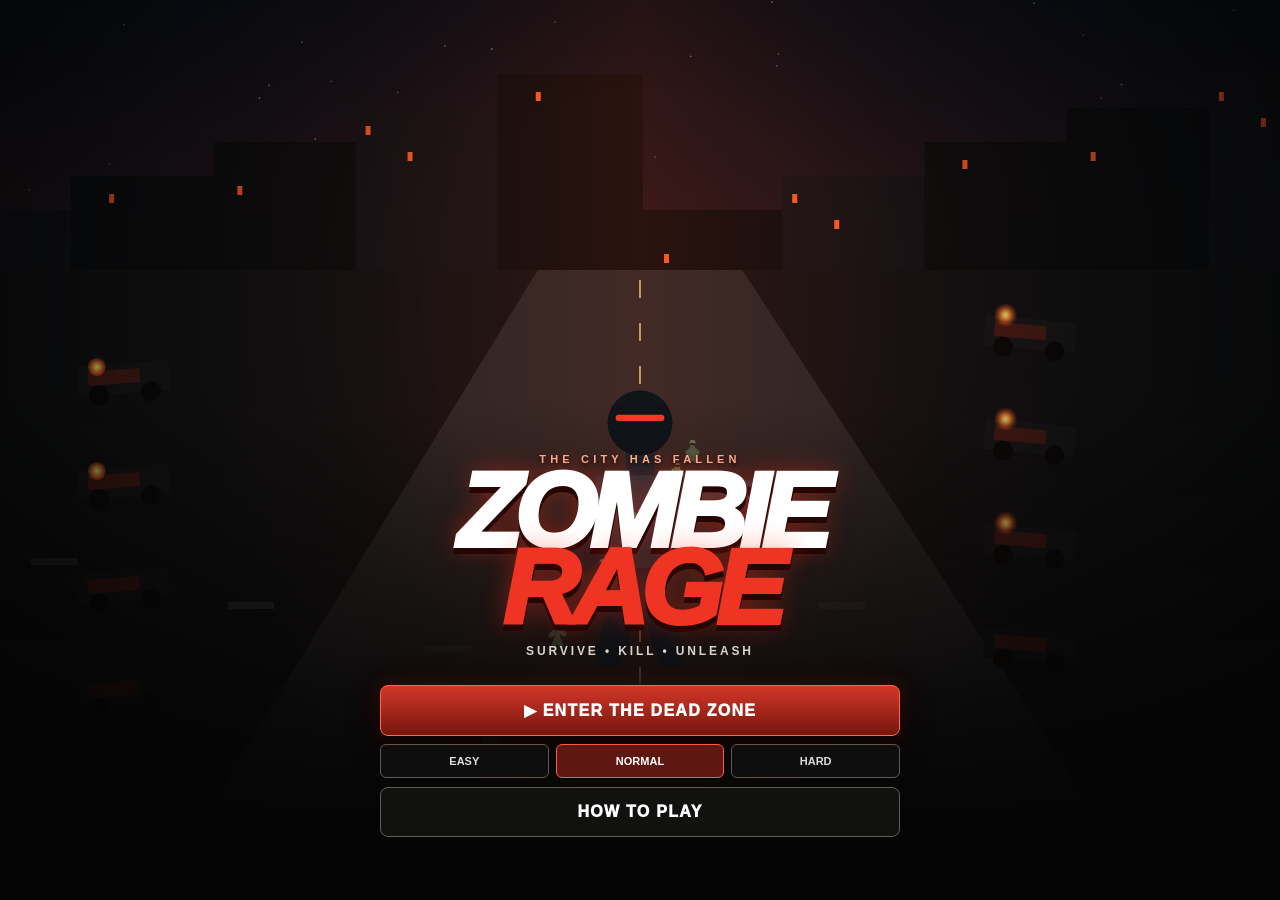
<file: rebuild/index.html>
<!doctype html><html><head><meta charset="utf-8"><meta name="viewport" content="width=device-width,initial-scale=1,user-scalable=no"><meta name="theme-color" content="#080909"><title>Zombie Rage — Last Stand</title><link rel="stylesheet" href="style.css"></head><body><canvas id="game"></canvas><section id="menu" class="screen"><div class="menuContent"><div class="eyebrow">THE CITY HAS FALLEN</div><h1 class="logo">ZOMBIE<br><span>RAGE</span></h1><div class="tag">SURVIVE • KILL • UNLEASH</div><button id="play" class="primary">▶ ENTER THE DEAD ZONE</button><div class="diffRow"><button data-d="easy">EASY</button><button class="active" data-d="normal">NORMAL</button><button data-d="hard">HARD</button></div><button class="secondary" onclick="alert('Move with the left stick. FIRE targets the nearest infected. Fill RAGE by killing enemies, then unleash it. Boss every 5 waves.')">HOW TO PLAY</button></div></section><div id="ui" class="hidden"><div class="hud"><div class="hudBlock">HP <span id="hp">100</span> &nbsp;•&nbsp; WAVE <span id="wave">1</span></div><div class="hudBlock">KILLS <span id="kills">0</span> &nbsp;•&nbsp; SCORE <span id="score">0</span></div></div><div id="bossbar" class="bossbar hidden"><i></i></div><div id="banner"></div><div id="stick"><div id="knob"></div></div><button id="rageBtn">RAGE<br><span id="ragePct">0</span>%</button><button id="fire">✹</button><div class="meterWrap"><div class="meter"><i id="hpFill"></i></div><div class="meter rage"><i id="rageFill"></i></div></div></div><section id="over" class="screen gameover hidden"><div><div class="eyebrow">THE HORDE WON THIS ROUND</div><h2>YOU DIED</h2><p id="final"></p><button id="again" class="primary">↻ FIGHT AGAIN</button></div></section><script src="game.js"></script></body></html>
</file>
<file: rebuild/style.css>
*{box-sizing:border-box}html,body{margin:0;width:100%;height:100%;overflow:hidden;background:#050607;color:#fff;font-family:Arial,sans-serif}button{font:inherit}#game{width:100%;height:100%;display:block;touch-action:none}.screen{position:fixed;inset:0;z-index:20}.hidden{display:none!important}#menu{display:flex;align-items:flex-end;justify-content:center;text-align:center;padding:0 22px 7vh;background:radial-gradient(circle at 50% 34%,transparent 0 25%,#05050566 58%,#020202ee 100%)}#menu:before{content:'';position:absolute;inset:0;background:linear-gradient(180deg,transparent 45%,#050505 92%);pointer-events:none}.menuContent{position:relative;z-index:2;width:min(92vw,520px)}.eyebrow{font-weight:900;letter-spacing:.38em;font-size:11px;color:#ffb08e;margin-bottom:8px;text-shadow:0 2px 5px #000}.logo{margin:0;font-size:clamp(58px,18vw,106px);line-height:.72;letter-spacing:-.07em;font-style:italic;font-weight:1000;text-shadow:0 6px 0 #270503,0 0 26px #ff321a66}.logo span{color:#ef3423}.tag{font-weight:900;letter-spacing:.24em;font-size:12px;color:#d9d4cc;margin:18px 0}.primary,.secondary{width:100%;border-radius:8px;padding:15px;margin-top:9px;font-weight:1000;letter-spacing:.08em;color:white}.primary{border:1px solid #ff674e;background:linear-gradient(#d33828,#75150e);box-shadow:0 8px 30px #000,0 0 20px #ff3a2044}.secondary{border:1px solid #665b54;background:#151413cc}.diffRow{display:flex;gap:7px;margin-top:8px}.diffRow button{flex:1;padding:10px 3px;border:1px solid #61574f;background:#111c;color:#ddd;border-radius:6px;font-size:11px;font-weight:900}.diffRow button.active{border-color:#ff5a3d;color:#fff;background:#5f1711}.hud{position:fixed;z-index:8;top:0;left:0;right:0;padding:10px 12px;display:flex;justify-content:space-between;pointer-events:none;text-shadow:0 2px 5px #000}.hudBlock{background:#050505a8;border:1px solid #ffffff24;border-radius:8px;padding:7px 9px;font-weight:900;font-size:12px}.meterWrap{position:fixed;z-index:8;left:14px;right:14px;bottom:13px;display:flex;gap:10px;pointer-events:none}.meter{height:13px;background:#111c;border:1px solid #ffffff2d;border-radius:8px;overflow:hidden;flex:1}.meter>i{display:block;height:100%;width:100%;background:linear-gradient(90deg,#b51c16,#ff4d36)}.meter.rage>i{width:0;background:linear-gradient(90deg,#ff8a16,#ffd03a)}#stick{position:fixed;z-index:10;left:22px;bottom:42px;width:100px;height:100px;border:2px solid #ffffff3b;background:#0003;border-radius:50%;touch-action:none}#knob{position:absolute;left:29px;top:29px;width:38px;height:38px;border-radius:50%;background:#ffffff32;border:2px solid #ffffff8a}#fire,#rageBtn{position:fixed;z-index:10;border-radius:50%;color:white;font-weight:1000;touch-action:none}#fire{right:22px;bottom:42px;width:82px;height:82px;border:3px solid #ff644b;background:#7e160fdd;font-size:29px;box-shadow:0 0 25px #ff351c55}#rageBtn{right:112px;bottom:54px;width:58px;height:58px;border:2px solid #ffc14c;background:#55210de6;font-size:10px}.bossbar{position:fixed;z-index:9;top:58px;left:16%;right:16%;height:12px;border:1px solid #ffb23f;background:#100;border-radius:7px;overflow:hidden}.bossbar i{display:block;height:100%;background:linear-gradient(90deg,#9c150e,#ff8a25);width:100%}#banner{position:fixed;z-index:12;top:28%;width:100%;text-align:center;font-size:clamp(28px,9vw,52px);font-weight:1000;font-style:italic;text-shadow:0 4px 12px #000,0 0 20px #ff381c;pointer-events:none}.gameover{display:flex;align-items:center;justify-content:center;text-align:center;background:#050505e8;padding:25px}.gameover h2{font-size:54px;margin:0;color:#ef3423}.gameover p{font-weight:800;line-height:1.7}
</file>
